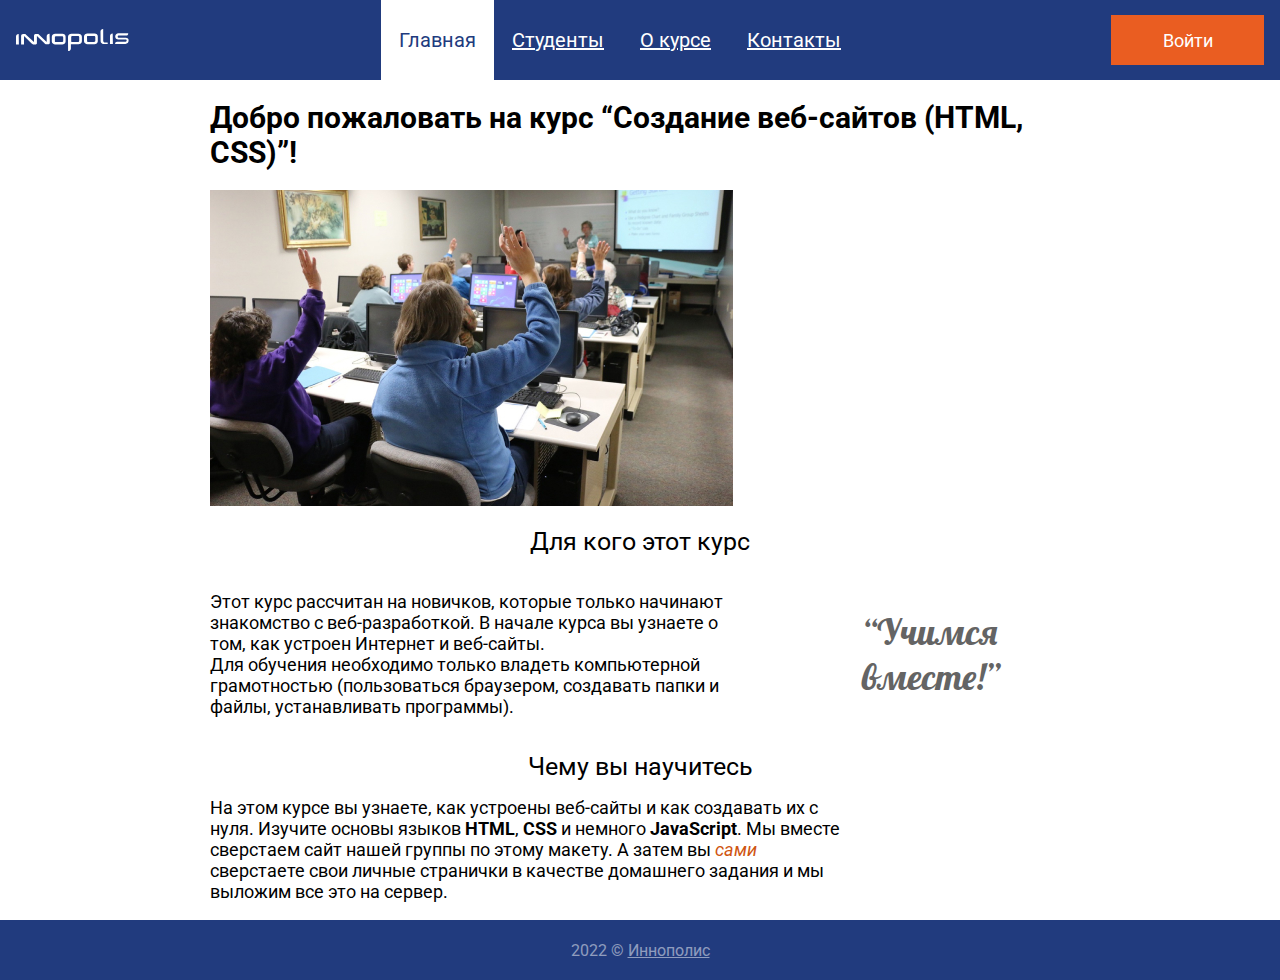
<file: index.html>
<!DOCTYPE html>
<html>
<head>
    <meta charset="UTF-8">
    <meta name="viewport" content="width=device-width, initial-scale=1.0">
    <title>Сайт группы</title>
    <link rel="stylesheet" href="css/style.css">
    <link rel="preconnect" href="https://fonts.googleapis.com">
    <link rel="preconnect" href="https://fonts.gstatic.com" crossorigin>
    <link href="https://fonts.googleapis.com/css2?family=Lobster&family=Roboto:ital,wght@0,400;0,700;1,400&display=swap" rel="stylesheet">
  
    <script defer src="js/login-popup.js"></script>
</head>
<body class="page">
    <header class="header">
       <img class="site-logo" src="img/logo.svg" alt="Логотип">
       <ul class="site-menu">
        <li><a class="menu-link active-link" href="#">Главная</a></li>
        <li><a class="menu-link" href="pages/students.html">Студенты</a></li>
        <li><a class="menu-link" href="pages/about.html">О курсе</a></li>
        <li><a class="menu-link" href="pages/contacts.html">Контакты</a></li>
       </ul>
       <a class="button" href="login.html">Войти</a>
       <div class="login-popup">
        <h2 class="login-heading">Войти на сайт</h2>
        <form class="login-form" action="" method="GET">
          <input class="login-input" name="login" type="text" placeholder="Логин" required="">
          <input class="password-input" name="password" type="password" placeholder="Пароль" required="">
          <button class="popup-button" type="submit">Войти</button>
        </form>
       </div>
    </header>
    <main class="main">
        <h1 class="main-heading">Добро пожаловать на курс “Создание веб-сайтов (HTML, CSS)”!</h1>
        <img class="class-photo" src="img/class.jpg" alt="Фото компьютерного класса" width="523" height="316">
        <h2>Для кого этот курс</h2>
            <div class="intro-wrap">
        <p class="intro-text">Этот курс рассчитан на новичков, которые только начинают знакомство с веб-разработкой. В начале курса вы узнаете о том, как устроен Интернет и веб-сайты.<br>
        Для обучения необходимо только владеть компьютерной грамотностью (пользоваться браузером, создавать папки и файлы, устанавливать программы).</p>
            <aside class="aside-text">
            <blockquote>&#8220;Учимся<br>вместе!&#8221;</blockquote>
            </aside>
             </div>
        <h2>Чему вы научитесь</h2>
        <p class="intro-text">На этом курсе вы узнаете, как устроены веб-сайты и как создавать их с нуля. Изучите основы языков <strong>HTML</strong>, <strong>CSS</strong> и немного <strong>JavaScript</strong>. Мы вместе сверстаем сайт нашей группы по этому макету. А затем вы <em>сами</em> сверстаете свои личные странички в качестве домашнего задания и мы выложим все это на сервер.</p>
            
    </main>
    <footer class="footer">
        <p class="copywrite">2022 &copy; <a class="innopolise-link" href="https://innopolis.com/">Иннополис</a></p>
    </footer>
</body>
</html>
</file>
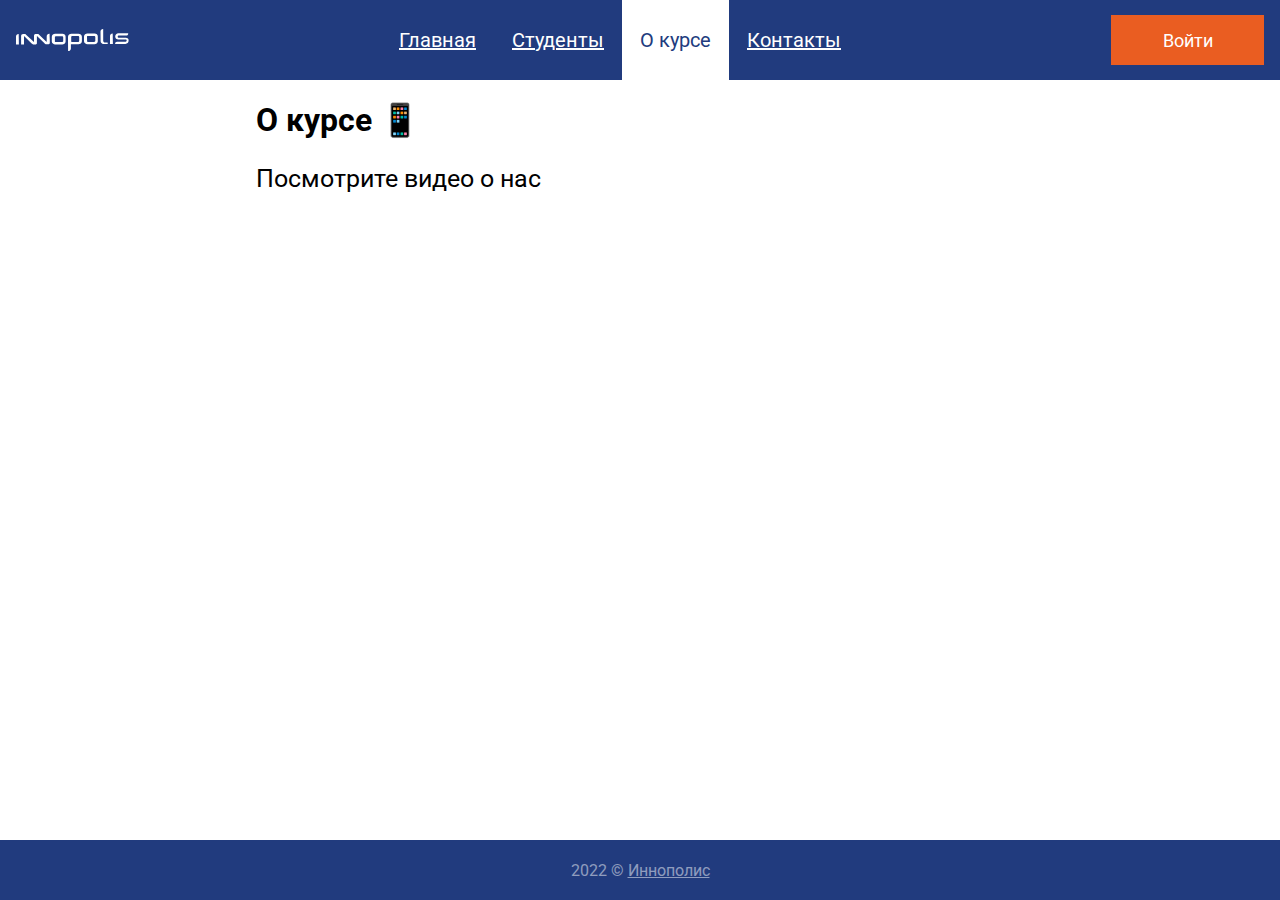
<file: pages/about.html>
<!DOCTYPE html>
<html>
<head>
    <meta charset="UTF-8">
    <meta name="viewport" content="width=device-width, initial-scale=1.0">
    <title>Сайт группы</title>
    <link rel="stylesheet" href="../css/style.css">
    <link rel="preconnect" href="https://fonts.googleapis.com">
    <link rel="preconnect" href="https://fonts.gstatic.com" crossorigin>
    <link href="https://fonts.googleapis.com/css2?family=Roboto:ital,wght@0,400;0,700;1,400&display=swap" 
    rel="stylesheet">   
    <script defer src="../js/login-popup.js"></script>
</head>
<body class="page">
    <header class="header">
       <img class="site-logo" src="../img/logo.svg" alt="Логотип">
       <ul class="site-menu">
        <li><a class="menu-link" href="../index.html">Главная</a></li>
        <li><a class="menu-link" href="students.html">Студенты</a></li>
        <li><a class="menu-link active-link" href="#">О курсе</a></li>
        <li><a class="menu-link" href="contacts.html">Контакты</a></li>
       </ul>
       <a class="button" href="login.html">Войти</a>
       <div class="login-popup">
        <h2 class="login-heading">Войти на сайт</h2>
        <form class="login-form" action="" method="GET">
          <input class="login-input" name="login" type="text" placeholder="Логин" required="">
          <input class="password-input" name="password" type="password" placeholder="Пароль" required="">
          <button class="popup-button" type="submit">Войти</button>
        </form>
       </div>
    </header>
    <main class="main main-about">
       <h1>О курсе 📱</h1>
       <p class="about-text">Посмотрите видео о нас</p>
       <iframe class="about-video" width="560" height="315" src="https://www.youtube.com/embed/HiFfgmPXsXw" title="YouTube video player" frameborder="0" allow="accelerometer; autoplay; clipboard-write; encrypted-media; gyroscope; picture-in-picture" allowfullscreen></iframe>
    </main>
    <footer class="footer">
        <p class="copywrite">2022 &copy; <a class="innopolise-link" href="https://innopolis.com/">Иннополис</a></p>
    </footer>
</body>
</html>
</file>
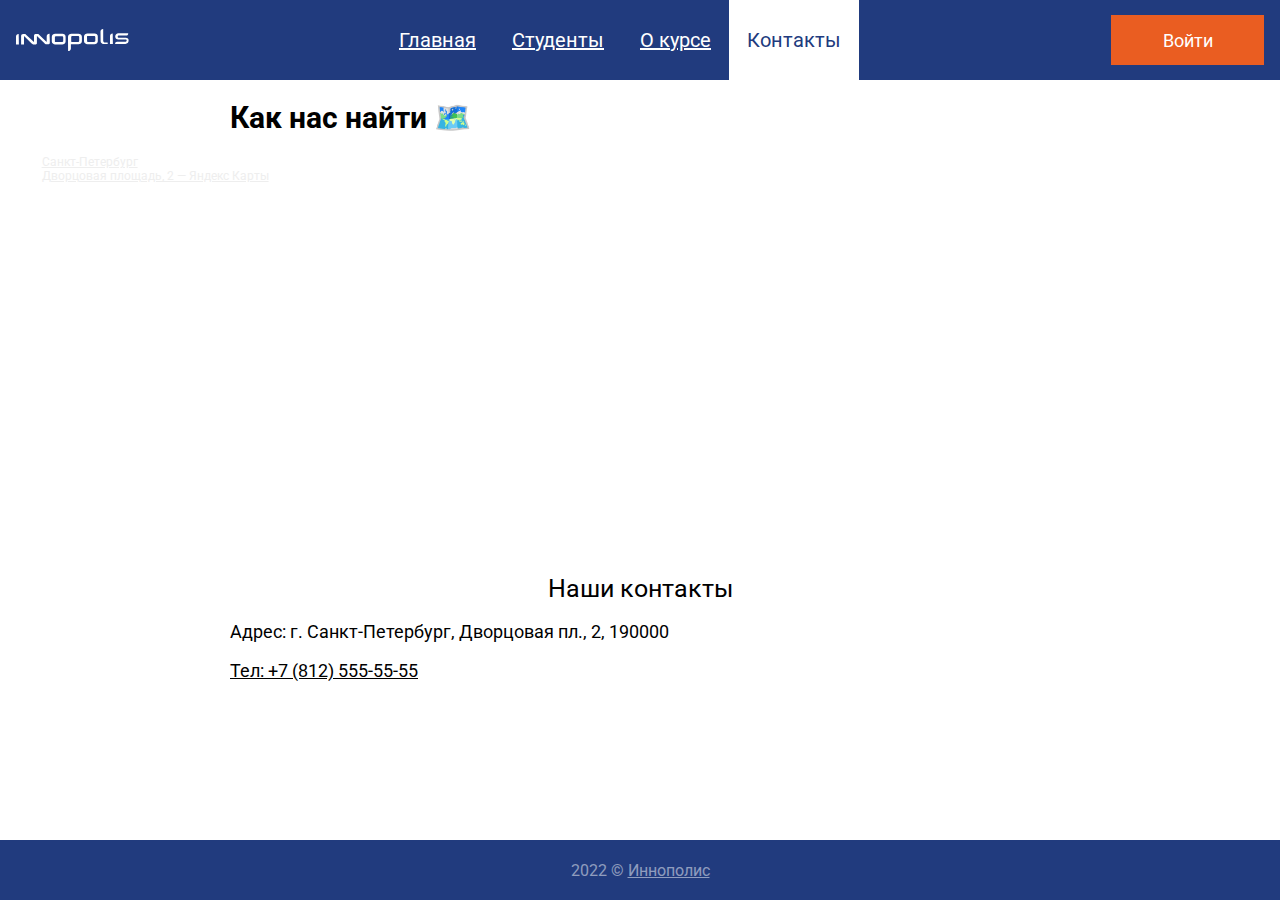
<file: pages/contacts.html>
<!DOCTYPE html>
<html>
<head>
    <meta charset="UTF-8">
    <meta name="viewport" content="width=device-width, initial-scale=1.0">
    <title>Сайт группы</title>
    <link rel="stylesheet" href="../css/style.css">
    <link rel="preconnect" href="https://fonts.googleapis.com">
    <link rel="preconnect" href="https://fonts.gstatic.com" crossorigin>
    <link href="https://fonts.googleapis.com/css2?family=Roboto:ital,wght@0,400;0,700;1,400&display=swap" 
    rel="stylesheet">   
    <script defer src="../js/login-popup.js"></script>
</head>
<body class="page">
    <header class="header">
       <img class="site-logo" src="../img/logo.svg" alt="Логотип">
       <ul class="site-menu">
        <li><a class="menu-link" href="../index.html">Главная</a></li>
        <li><a class="menu-link" href="students.html">Студенты</a></li>
        <li><a class="menu-link" href="about.html">О курсе</a></li>
        <li><a class="menu-link active-link" href="#">Контакты</a></li>
       </ul>
       <a class="button" href="login.html">Войти</a>
       <div class="login-popup">
        <h2 class="login-heading">Войти на сайт</h2>
        <form class="login-form" action="" method="GET">
          <input class="login-input" name="login" type="text" placeholder="Логин" required="">
          <input class="password-input" name="password" type="password" placeholder="Пароль" required="">
          <button class="popup-button" type="submit">Войти</button>
        </form>
       </div>
    </header>
    <main class="main contacts-about">
        <h1 class="main-heading contacts-heading">Как нас найти 🗺️️</h1>
        <div class="contacts-map" style="position:relative;overflow:hidden;"><a
                href="https://yandex.ru/maps/2/saint-petersburg/?utm_medium=mapframe&utm_source=maps"
                style="color:#eee;font-size:12px;position:absolute;top:0px;">Санкт‑Петербург</a><a
                href="https://yandex.ru/maps/2/saint-petersburg/house/dvortsovaya_ploshchad_2/Z0kYdQZiQUQDQFtjfXV1cXxrZg==/?ll=30.312814%2C59.940082&utm_medium=mapframe&utm_source=maps&z=16.73"
                style="color:#eee;font-size:12px;position:absolute;top:14px;">Дворцовая площадь, 2 —
                Яндекс Карты</a><iframe class="yandex-map" src="https://yandex.ru/map-widget/v1/-/CCUZVTDt0C"
                width="560" height="400" allowfullscreen style="position:relative;"></iframe>
        </div>
        <h2 class="contacts-our">Наши контакты</h2>
        <address class="contacts-address">
            <p>Адрес: г. Санкт-Петербург, Дворцовая пл., 2, 190000</p>
            <a class="telphone" href="tel:+78125555555">Тел: +7 (812) 555-55-55</a>
        </address>
    </main>
    </main>
    <footer class="footer">
        <p class="copywrite">2022 &copy; <a class="innopolise-link" href="https://innopolis.com/">Иннополис</a></p>
    </footer>
</body>
</html>
</file>
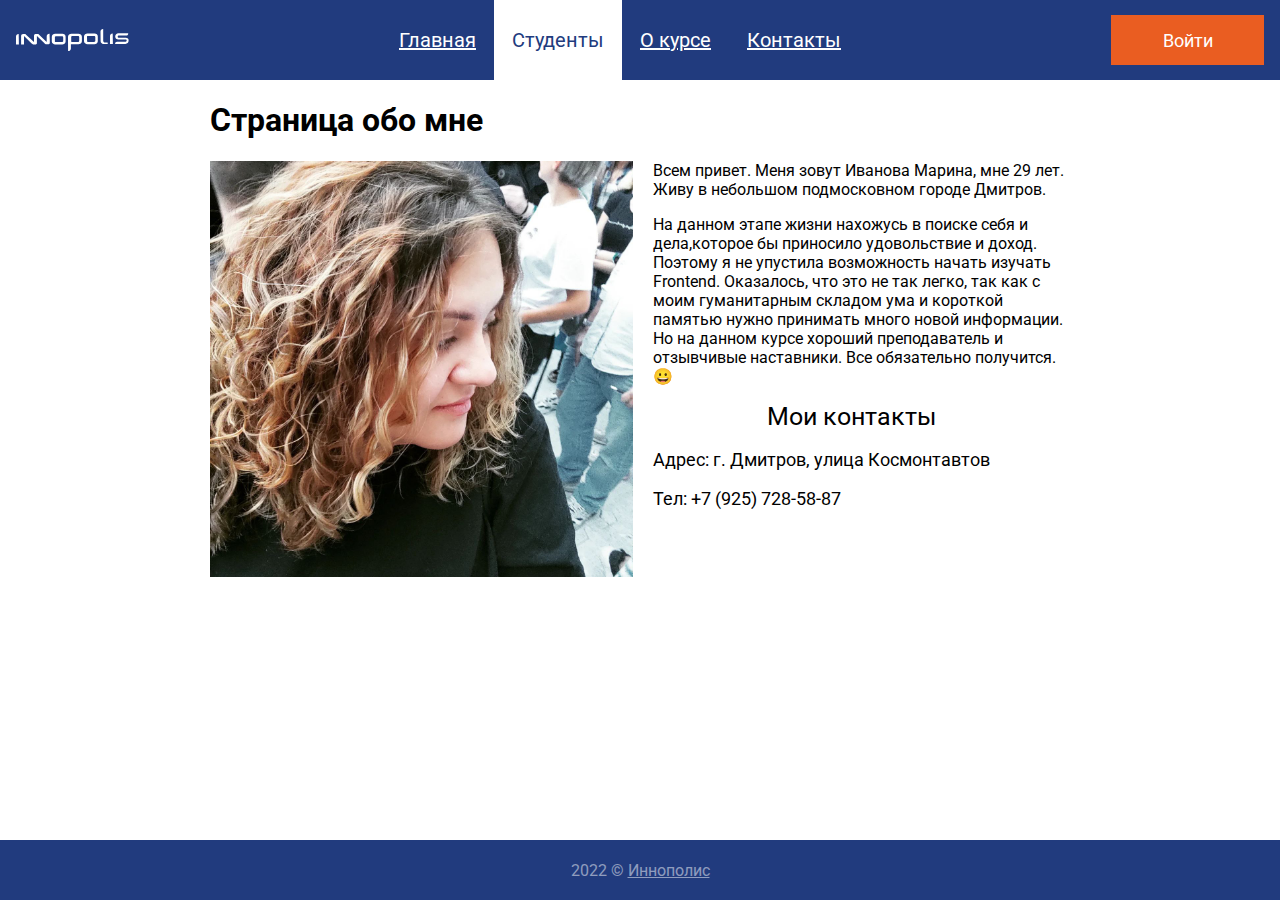
<file: pages/mypage.html>
<!DOCTYPE html>
<html>
<head>
    <meta charset="UTF-8">
    <meta name="viewport" content="width=device-width, initial-scale=1.0">
    <title>Марина Иванова — студентка группы по изчучению Frontend</title>
    <link rel="stylesheet" href="../css/style.css">
    <link rel="preconnect" href="https://fonts.googleapis.com">
    <link rel="preconnect" href="https://fonts.gstatic.com" crossorigin>
    <link href="https://fonts.googleapis.com/css2?family=Roboto:ital,wght@0,400;0,700;1,400&display=swap" 
    rel="stylesheet">   
    <script defer src="../js/login-popup.js"></script>
</head>
<body class="page">
    <header class="header">
       <img class="site-logo" src="../img/logo.svg" alt="Логотип">
       <ul class="site-menu">
        <li><a class="menu-link" href="../index.html">Главная</a></li>
        <li><a class="menu-link active-link" href="students.html">Студенты</a></li>
        <li><a class="menu-link" href="about.html">О курсе</a></li>
        <li><a class="menu-link" href="contacts.html">Контакты</a></li>
       </ul>
       <a class="button" href="login.html">Войти</a>
       <div class="login-popup">
        <h2 class="login-heading">Войти на сайт</h2>
        <form class="login-form" action="" method="GET">
          <input class="login-input" name="login" type="text" placeholder="Логин" required="">
          <input class="password-input" name="password" type="password" placeholder="Пароль" required="">
          <button class="popup-button" type="submit">Войти</button>
        </form>
       </div>
    </header>
    <main class="main">
        <h1>Страница обо мне</h1>
              <div class="text-pro-menya">
                <p>
                    <img class="myphoto" src="../img/8bec5374-5e7b-4d2b-926a-4092449655f7.jpg" alt="Мое фото" width="423" height="416">Всем привет. Меня зовут Иванова Марина, мне 29 лет. Живу в небольшом подмосковном городе Дмитров.</p>
                <p>На данном этапе жизни нахожусь в поиске себя и дела,которое бы приносило удовольствие и доход. Поэтому я не упустила возможность начать изучать Frontend. Оказалось, что это не так легко, так как с моим гуманитарным складом ума и короткой памятью нужно принимать много новой информации. Но на данном курсе хороший преподаватель и отзывчивые наставники. Все обязательно получится.😀</p>
          </div>
          <h2 class="contacts-my">Мои контакты</h2>
        <address class="contacts-addressmy">
            <p>Адрес: г. Дмитров, улица Космонтавтов</p>
            <a class="telphonemy" >Тел: +7 (925) 728-58-87</a>
        </address>
    
    </main>
    <footer class="footer">
        <p class="copywrite">2022 &copy; <a class="innopolise-link" href="https://innopolis.com/">Иннополис</a></p>
    </footer>
</body>
</html>
</file>
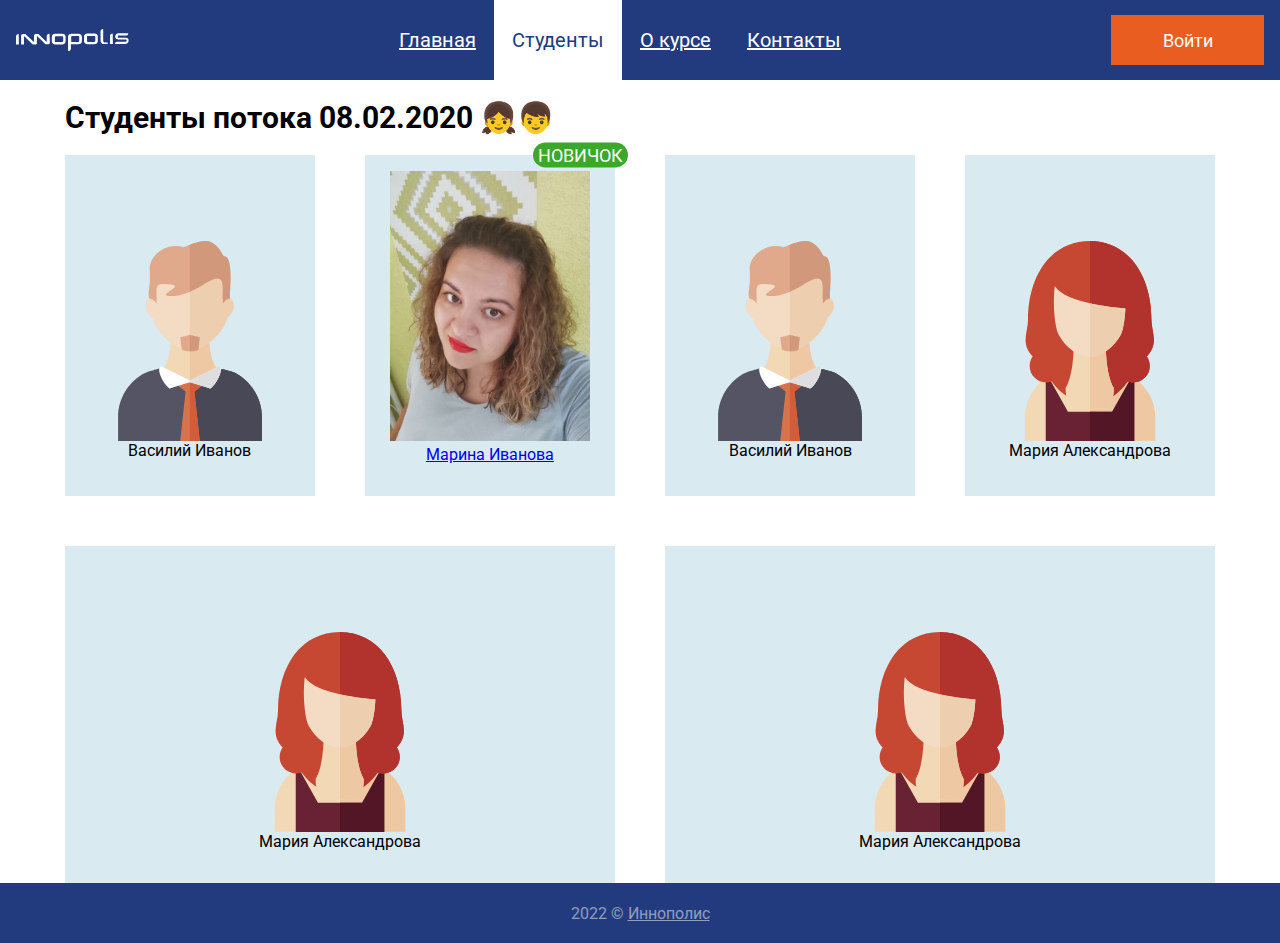
<file: pages/students.html>
<!DOCTYPE html>
<html lang="ru">
<head>
    <meta charset="UTF-8">
    <meta name="viewport" content="width=device-width, initial-scale=1.0">
    <title>Студенты - Сайт группы</title>
    <link rel="stylesheet" href="../css/style.css">
    <link rel="preconnect" href="https://fonts.googleapis.com">
    <link rel="preconnect" href="https://fonts.gstatic.com" crossorigin>
    <link href="https://fonts.googleapis.com/css2?family=Roboto:ital,wght@0,400;0,700;1,400&display=swap" 
    rel="stylesheet">   
    <script defer src="../js/login-popup.js"></script>
</head>
<body class="page">
    <header class="header">
       <img class="site-logo" src="../img/logo.svg" alt="Логотип">
       <ul class="site-menu">
        <li><a class="menu-link" href="../index.html">Главная</a></li>
        <li><a class="menu-link active-link" href="#">Студенты</a></li>
        <li><a class="menu-link" href="about.html">О курсе</a></li>
        <li><a class="menu-link" href="contacts.html">Контакты</a></li>
       </ul>
       <a class="button" href="login.html">Войти</a>
       <div class="login-popup">
        <h2 class="login-heading">Войти на сайт</h2>
        <form class="login-form" action="" method="GET">
          <input class="login-input" name="login" type="text" placeholder="Логин" required="">
          <input class="password-input" name="password" type="password" placeholder="Пароль" required="">
          <button class="popup-button" type="submit">Войти</button>
        </form>
       </div>
    </header>
    <main class="main main-students">
    <h1 class="main-heading">Студенты потока 08.02.2020 👧👦</h1>
    <div class="students">
        <section class="student">
            <img src="../img/avatar-men.svg" alt="Аватар студента"
            width="200" height="270">
            <p class="student-name">Василий Иванов</p>
        </section>
        <section class="student">  
            <a class="student-link" href="../pages/mypage.html">     
            <img src="../img/myphoto.jpg"alt="Аватар студента"
            width="200" height="270">
            <p class="student-name">Марина Иванова</p>
        </a> 
        <span class="new-student">Новичок</span>
        </section>
       <section class="student">    
            <img src="../img/avatar-men.svg" alt="Аватар студента"
            width="200" height="270">
            <p class="student-name">Василий Иванов</p>
        </section>
       <section class="student">       
            <img src="../img/avatar-girl.svg" alt="Аватар студента"
            width="200" height="270">
            <p class="student-name">Мария Александрова</p>
        </section>
       <section class="student">       
         <img src="../img/avatar-girl.svg" alt="Аватар студента"
         width="200" height="270">
         <p class="student-name">Мария Александрова</p>
        </section>
       <section class="student">       
         <img src="../img/avatar-girl.svg" alt="Аватар студента"
         width="200" height="270">
         <p class="student-name">Мария Александрова</p>
        </section> 
         
    </div>
    </main>
    <footer class="footer">
        <p class="copywrite">2022 &copy; <a class="innopolise-link" href="https://innopolis.com/">Иннополис</a></p>
    </footer>
</body>
</html>
</file>
<file: css/style.css>
.page {
    display: flex;
    flex-direction: column;
    min-height: 100vh;
    margin: 0;
    font-family: 'Roboto', sans-serif;
}

.header {
    box-sizing: border-box;
    width: 100%; 
    max-width: 1300px;
    margin: 0 auto;
    padding: 0 16px;
    min-height:  80px;
    display: flex;
    flex-wrap: wrap;
    justify-content: space-between;
    align-items: center; 
    background-color: #213b7e;
    position: relative;

}
.site-logo {
    width: auto;
}
.site-menu {
    align-self: stretch;
    display: flex;
    flex-wrap: wrap;
    list-style: none;
    margin: 0;
    padding: 0;

}
.site-menu > li {
    display: flex;
    min-height:  80px;

}
.menu-link {
    display: flex;
    align-items: center;
    font-family: 'Roboto', sans-serif;
    font-style: normal;
    font-weight: 400;
    font-size: 20px;
    color: #fff;
    padding: 0 18px;
    background-color: #213b7e;
    

}
.menu-link:hover {
    color: #213b7e;
    background-color: #fff;
    text-decoration: none;
}


.button {
    display: flex;
    justify-content: center;
    align-items: center;
    width: 153px;
    min-height: 50px;
    font-family: 'Roboto', sans-serif;
    font-style: normal;
    font-weight: 400;
    font-size: 18px;
    color: #fff;
    background-color: #EA5D21;
    text-decoration: none;
}
/* login popup */
.login-popup {
    display: none;
    position: absolute;
    z-index: 2;
    bottom: 0;
    left: 50%;
    transform: translate(-50%, 100%);
    box-sizing: border-box;
    width: 100%;
    max-width: 500px;
    min-height: 418px;
    padding: 26px 28px 56px;
    background-color: #fff;
    border: 1px solid #213b7e;
    box-shadow: 5px 5px 4px 0 rgba(0, 0, 0, 0.25);
}
.login-form {
display: flex;
align-items: center;
flex-direction: column;
}

.login-form > input {
    width: 100%;
    max-width: 444px;
    min-height: 55px;
    margin-bottom: 56px;
    border: 1px solid #808080;
}

 .popup-button {
    font-family: 'Roboto', sans-serif;
    font-weight: 400;
    font-size: 18px;
    display: flex;
    justify-content: center;
    align-items: center;
    width: 153px;
    min-height: 50px;
    text-decoration: none;
    color: #fff;
    background-color: #EA5D21;
    border: none;
 }
 .login-form > input {
    padding: 0 1em;
 }



/* main */
.main {
    box-sizing: border-box;
    width: 100%;
    max-width: 911px;
    margin:0 auto;
    flex-grow: 1;
    padding: 0 2vw;
    
}
.class-photo {
    object-fit: cover;
    width: 100%;
    max-width: 523px;
    height: 316px;
}
.main-heading {
    font-family: 'Roboto', sans-serif;
    font-style: normal;
    font-weight: 700;
    font-size: 30px;
    line-height: 1.17;
    
}
h2 {
    font-family: 'Roboto', sans-serif;
    font-style: normal;
    font-weight: 400;
    font-size: 25px;
    line-height: 21px;
    text-align: center;
}
.intro-wrap{
    display: flex;
    gap: 127px;
      
}
.intro-text{
    width: 100%;
    max-width: 634px;
    font-family: 'Roboto', sans-serif;
    font-style: normal;
    font-weight: 400;
    font-size: 18px;
    line-height: 21px;
}
.intro-text > strong {
    font-weight: 700;
}
.intro-text > em {
    color: #CF5510;
    font-style: italic;
}
.aside-text {
    color: rgba(100, 100, 100, 1);
    font-family: lobster;
    font-style: normal;
    font-size: 36px;
    font-weight: 400;
    line-height: 45px;
    position: relative;
    left: -30px;
}


/* students */
.main-students {
    max-width: 1202px;
}
.students {
    display: flex;
    flex-wrap: wrap;
    max-width: 1202 px;
    gap: 50px;
    margin: 0 auto;
}

.student {
position: relative;
display: flex;
flex-direction: column;
align-items: center;
flex: 1 1 0;
/* outline: 1px solid black; */
 padding: 1em; 
box-sizing: border-box;
width: 200px;
background-color: #a0cbdb66;
}  

@media (min-width: 1150px) {
    .student {
        max-width: calc(100% / 2);
    }    
}
 .student > img { 
   /* height: 270px; */
    object-position: bottom; 
     object-fit: contain; 
   
}
.student-name {
    display: block;
    text-align: center;
     margin: 0; 
    margin-bottom: 1em; 
}
.new-student {
    position: absolute;
    transform: translateY(-50%);
    top: 0;
    right: -13px;
    display: flex;
    padding: 2px 5px;
    border-radius: 20px;
    background-color: #3AA828;
    color: #fff;
    text-transform: uppercase;
    font-family: "Roboto";
    font-style: normal;
    font-weight: 400;
    font-size: 18px;
    line-height: 21px;
}
/* About me */
.contacts-my {
    margin: 0 auto;
    max-width: 820px;
    font-family: 'Roboto';
    font-style: normal;
    font-weight: 400;
    font-size: 25px;
    line-height: 29px;
}

  

.contacts-addressmy {
    margin: 0 auto;
    max-width: 820px;
    font-family: 'Roboto';
    font-style: normal;
    font-weight: 400;
    font-size: 18px;
    line-height: 21px;
}



.telphonemy {
    color: #000;
}
.myphoto {
    float: left;
    padding: 0 20px 20px 0;
}
/* About */
.main-about {
    max-width: 820px;
}

.about-text {
    font-family: 'Roboto';
    font-style: normal;
    font-weight: 400;
    font-size: 25px;
    line-height: 29px;
}
.about-video {
    width: 100%;
    min-height: 550px;
    
}



/* Contacts */
.contacts-about {
    max-width: 100%;
}

.contacts-heading {
    max-width: 820px;
    margin-left: auto;
    margin-right: auto;


}

.contacts-our {
    margin: 0 auto;
    max-width: 820px;
    font-family: 'Roboto';
    font-style: normal;
    font-weight: 400;
    font-size: 25px;
    line-height: 29px;
}

.contacts-address {
    margin: 0 auto;
    max-width: 820px;
    font-family: 'Roboto';
    font-style: normal;
    font-weight: 400;
    font-size: 18px;
    line-height: 21px;
}

.telphone {
    color: #000;
    
}

.contacts-map {
    box-sizing: border-box;
    width: 100%;
    max-width: 1300px;
    margin: 0 auto;
    padding: 0 16px;
    margin-bottom: 15px;

}

.yandex-map {
    width: 100%;
    border: 1px;
}


/* footer */
.footer{
    box-sizing: border-box; 
    width: 100%;
    max-width: 1300px;
    margin: 0 auto;
    padding: 0 16px;
    min-height: 60px;
    display: flex;
    flex-wrap: wrap;
    justify-content: center;
    align-items: center;
    background-color: rgb(33, 59, 126, 1);
}
.copywrite{
    color: rgba(255, 255, 255, 0.5);
}
.innopolise-link{
    color: rgba(255, 255, 255, 0.5);
}
/* Responsive */

@media (max-width: 630px) {
    .header {
        justify-content: center;
        padding: 1em 16px;
        gap: 1em;
    }
    .site-logo {
    width: 100%;
    min-height: 80px;
    }
    .site-menu {
        justify-content: center;
    }
}

.active-link {
    color: #213b7e;
    background-color: #fff;
    text-decoration: none;
}
.show-popup {
    display: block;
}
</file>
